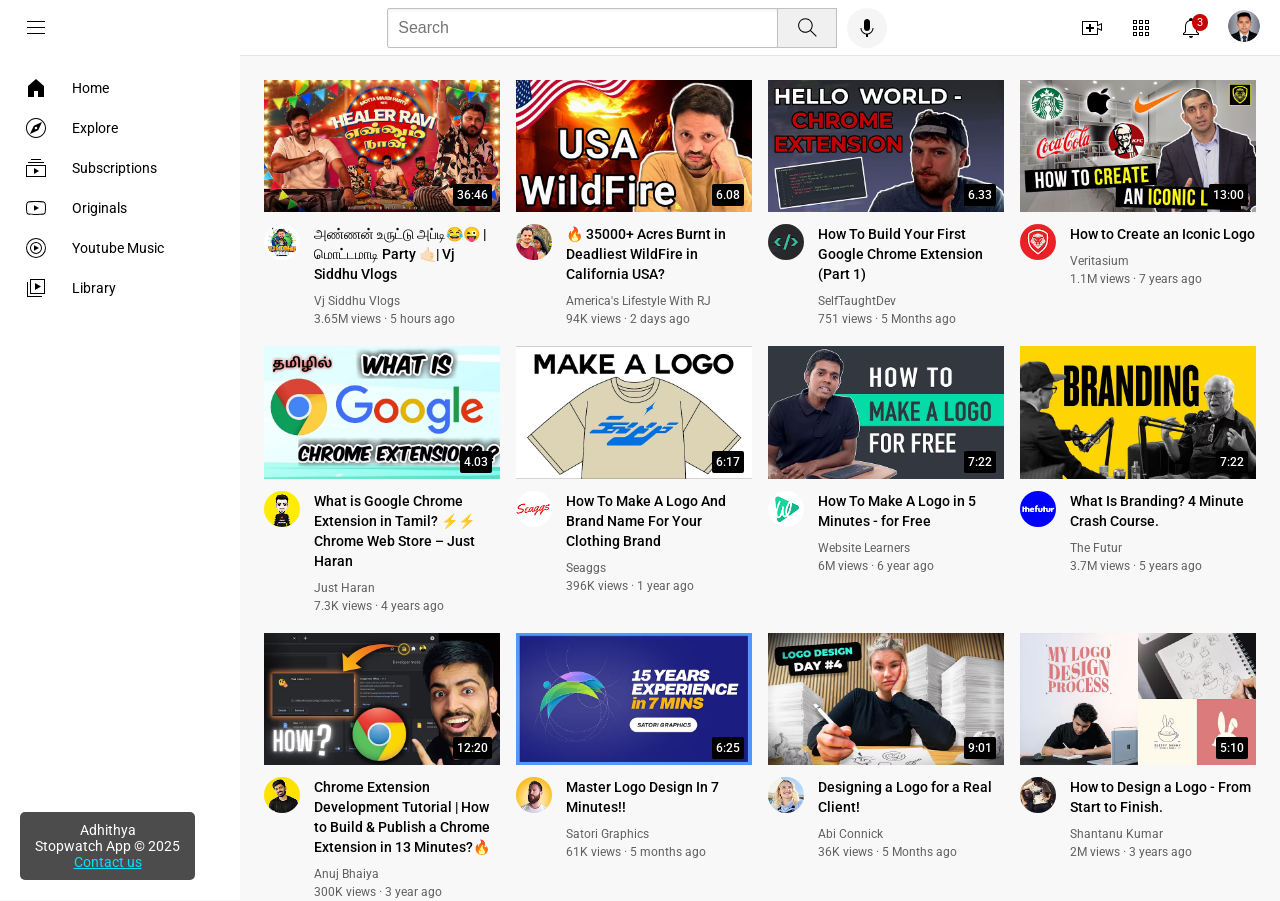
<file: youtube-clone-html-css-main/youtube.html>
<!DOCTYPE html>
<html>
    <head>
        <title>
            Youtube Clone
        </title>
        <link rel="preconnect" href="https://fonts.googleapis.com">
        <link rel="preconnect" href="https://fonts.gstatic.com" crossorigin>
        <link href="https://fonts.googleapis.com/css2?family=Roboto:wght@400;500;700&display=swap" rel="stylesheet">
        <link rel="stylesheet" href="styles/general.css">
        <link rel="stylesheet" href="styles/header.css">
        <link rel="stylesheet" href="styles/video.css">
        <link rel="stylesheet" href="styles/sidebar.css">
    </head>
    <body>
     

        <header class="header">
            <div class="left-section">
                <img class="hamburger-logo" src="icons/hamburger-menu.svg">
                <img class="youtube-logo" src="icons/youtube-logo.gif" style="width: 50;">
            </div>
            <div class="middle-section">
                <input class="search-bar" type="text" placeholder="Search">
                <button class="search-button">
                    <img class="search-icon" src="icons/search.svg">
                    <div class="tooltip">Search</div>
                </button>
                <button class="voice-search-button">
                    <img class="voice-search-icon" src="icons/voice-search-icon.svg">
                    <div class="tooltip">Search with your voice</div>
                </button>
            </div>
            <div class="right-section">
                <div class="upload-icon-container">
                    <img class="upload-icon" src="icons/upload.svg">
                    <div class="tooltip">Create</div>
                </div>
                <div class="youtube-apps-icon-container">
                    <img class="youtube-apps-icon" src="icons/youtube-apps.svg">
                    <div class="tooltip">Youtube apps</div>
                </div>
                <div class="notifications-icon-container">
                    <img class="notifications-icon" src="icons/notifications.svg">
                    <div class="notifications-count">3</div>
                    <div class="tooltip">Notifications</div>
                </div>
               <a href="https://www.linkedin.com/in/adhithya-k-3a6653295?lipi=urn%3Ali%3Apage%3Ad_flagship3_profile_view_base_contact_details%3By1WtShcxSNu%2BGQ4gd4AziQ%3D%3D" target="_blank"> <img class="current-user-picture-icon" src="channel-pictures/my-channel.png"></a>
            </div>
        </header>
        <nav class="sidebar">
            <div class="sidebar-link">
                <img src="icons/home.svg">
                <div>Home</div>
            </div>
            <div class="sidebar-link">
                <img src="icons/explore.svg">
                <div>Explore</div>
            </div>
            <div class="sidebar-link">
                <img src="icons/subscriptions.svg">
                <div>Subscriptions</div>
            </div>
            <div class="sidebar-link">
                <img src="icons/originals.svg">
                <div>Originals</div>
            </div>
            <div class="sidebar-link">
                <img src="icons/youtube-music.svg">
                <div>Youtube Music</div>
            </div>
            <div class="sidebar-link">
                <img src="icons/library.svg">
                <div>Library</div>
            </div>
            <div class="info-details">
                <p style="text-align: center;">Adhithya</p>
                <p>Stopwatch App &copy; 2025</p>
                <p style="text-align: center;"><a href="https://www.linkedin.com/in/adhithya-k-3a6653295?lipi=urn%3Ali%3Apage%3Ad_flagship3_profile_view_base_contact_details%3BVteQeMGeQsmFO7qsarEsOw%3D%3D" target="_blank" style="color: rgb(0, 225, 255);">Contact us </a></p>
            </div>
        </nav>
        <main>
            <section class="video-grid">
                
            <!-- Video cards 1 -> -->

                <div class="video-preview">
                    <div class="thumbnail-row">
                        <a href="https://youtu.be/CMaMKKmS3Z4?si=1f_-nRDfPnjUPB_R" target="_blank" class="video-title-link">
                            <img class="thumbnail" src="thumbnails/thumbnail-1.jpg">
                        </a>
                        <div class="video-time">36:46</div>
                    </div>
                    <div class="video-info-grid">
                        <div class="channel-picture">   
                            <div class="profile-picture-container">
                                <a href="https://www.youtube.com/@VjSiddhuVlog" target="_blank" class="channel-link">
                                    <img class="profile-picture" src="channel-pictures/channel-1.jpg">
                                </a>
                                <div class="channel-tooltip">
                                    <img class="channel-tooltip-picture" src="channel-pictures/channel-1.jpg">
                                    <div class="channel-info-tooltip">
                                        <p class="channel-tooltip-name">Vj Siddhu Vlogs
                                        </p>
                                        <p class="channel-tooltip-stats">3.95M subscribers</p>
                                    </div>
                                </div>
                            </div>                                                                                  
                        </div>
                        <div class="video-info">
                            <a href="https://youtu.be/CMaMKKmS3Z4?si=1f_-nRDfPnjUPB_R" target="_blank" class="video-title-link">
                                <p class="video-title">அண்ணன் உருட்டு அப்டி😂😜 | மொட்டமாடி Party 🤙🏻| Vj Siddhu Vlogs</p>
                            </a>
                            <div class="tooltip-hover">
                                <a href="https://www.youtube.com/@VjSiddhuVlog" target="_blank" class="channel-link">
                                    <p class="video-author">Vj Siddhu Vlogs
                                    </p>
                                </a>                            
                                <p class="video-stats">3.65M views &#183; 5 hours ago</p>
                            </div>
                        </div>
                    </div>
                </div>

                            <!-- Video cards 2 -> -->


                <div class="video-preview">
                    <div class="thumbnail-row">
                        <a href="https://youtu.be/Hmi4TzP9_rs?si=prnJs6POzIrMucr9" target="_blank" class="video-title-link">
                            <img class="thumbnail" src="thumbnails/thumbnail-2.jpg">
                        </a>                        
                        <div class="video-time">6.08</div>
                    </div>
                    <div class="video-info-grid">
                        <div class="channel-picture">
                            <div class="profile-picture-container">
                                <a href="https://www.youtube.com/channel/UCqTSG1c_Pvf1MyWG_rUhBMQ" target="_blank" class="channel-link">
                                    <img class="profile-picture" src="channel-pictures/channel-2.jpg">
                                </a>
                                <div class="channel-tooltip">
                                    <img class="channel-tooltip-picture" src="channel-pictures/channel-2.jpg">
                                    <div class="channel-info-tooltip">
                                        <p class="channel-tooltip-name">America's Lifestyle With RJ</p>
                                        <p class="channel-tooltip-stats">1.12M subscribers</p>
                                    </div>
                                </div>         
                            </div>
                        </div>
                        <div class="video-info">
                            <a href="https://youtu.be/Hmi4TzP9_rs?si=prnJs6POzIrMucr9" target="_blank" class="video-title-link">
                                <p class="video-title">🔥 35000+ Acres Burnt in Deadliest WildFire in California USA?</p>
                            </a>
                            <a href="https://www.youtube.com/channel/UCqTSG1c_Pvf1MyWG_rUhBMQ" target="_blank" class="channel-link">
                                <p class="video-author">America's Lifestyle With RJ</p>
                            </a>                            
                            <p class="video-stats">94K views &#183; 2 days ago</p>
                        </div>
                    </div>
                </div>

                            <!-- Video cards 3 -> -->



                <div class="video-preview">
                    <div class="thumbnail-row">
                        <a href="https://youtu.be/3ehx3HFo9_4?si=J677e0_p5Lvfm_5h" target="_blank" class="video-title-link">
                            <img class="thumbnail" src="thumbnails/thumbnail-3.jpg">
                        </a>                        
                        <div class="video-time">6.33</div>
                    </div>
                    <div class="video-info-grid">
                        <div class="channel-picture">
                            <div class="profile-picture-container">
                                <a href="https://www.youtube.com/@self-taughtdev" target="_blank" class="channel-link">
                                    <img class="profile-picture" src="channel-pictures/channel-3.jpg">
                                </a>
                                <div class="channel-tooltip">
                                    <img class="channel-tooltip-picture" src="channel-pictures/channel-3.jpg">
                                    <div class="channel-info-tooltip">
                                        <p class="channel-tooltip-name">
                                            SelfTaughtDev</p>
                                        <p class="channel-tooltip-stats">15.5K subscribers</p>
                                    </div>
                                </div>
                            </div>
                        </div>
                        <div class="video-info">
                            <a href="https://youtu.be/3ehx3HFo9_4?si=J677e0_p5Lvfm_5h" target="_blank" class="video-title-link">
                                <p class="video-title">How To Build Your First Google Chrome Extension (Part 1)</p></a>
                            <a href="https://www.youtube.com/@self-taughtdev" target="_blank" class="channel-link">
                                <p class="video-author">SelfTaughtDev</p></a>                            
                            <p class="video-stats">751 views &#183; 5 Months ago</p>
                        </div>
                    </div>
                </div>


                            <!-- Video cards 4 -> -->

                <div class="video-preview">
                    <div class="thumbnail-row">
                        <a href="https://youtu.be/kM5ScBw_JEk?si=seyk3LcPkMfWLBf-" target="_blank" class="video-title-link">
                            <img class="thumbnail" src="thumbnails/thumbnail-4.jpg">
                        </a>                        
                        <div class="video-time">13:00</div>
                    </div>
                    <div class="video-info-grid">
                        <div class="channel-picture">
                            <div class="profile-picture-container">
                                <a href="https://www.youtube.com/c/veritasium" target="_blank" class="channel-link">
                                    <img class="profile-picture" src="channel-pictures/channel-4.jpg">
                                </a>
                                <div class="channel-tooltip">
                                    <img class="channel-tooltip-picture" src="channel-pictures/channel-4.jpg">
                                    <div class="channel-info-tooltip">
                                        <p class="channel-tooltip-name">Veritasium</p>
                                        <p class="channel-tooltip-stats">6.50M subscribers</p>
                                    </div>
                                </div>
                            </div>
                        </div>
                        <div class="video-info">
                            <a href="https://youtu.be/kM5ScBw_JEk?si=seyk3LcPkMfWLBf-" target="_blank" class="video-title-link">
                                <p class="video-title">How to Create an Iconic Logo</p>
                            </a>
                            <a href="https://www.youtube.com/c/veritasium" target="_blank" class="channel-link">
                                <p class="video-author">Veritasium</p>
                            </a>                            
                            <p class="video-stats">1.1M views &#183; 7 years ago</p>
                        </div>
                    </div>
                </div>

                            <!-- Video cards 5 -> -->


                <div class="video-preview">
                    <div class="thumbnail-row">
                        <a href="https://youtu.be/ptufCcH710A?si=et20--_warKLgQ0u" target="_blank" class="video-title-link">
                            <img class="thumbnail" src="thumbnails/thumbnail-5.jpg">
                        </a>                        
                        <div class="video-time">4.03</div>
                    </div>
                    <div class="video-info-grid">
                        <div class="channel-picture">
                            <div class="profile-picture-container">
                                <a href="https://www.youtube.com/@JustHaran" target="_blank" class="channel-link">
                                    <img class="profile-picture" src="channel-pictures/channel-5.jpg">
                                </a>
                                <div class="channel-tooltip">
                                    <img class="channel-tooltip-picture" src="channel-pictures/channel-5.jpg">
                                    <div class="channel-info-tooltip">
                                        <p class="channel-tooltip-name">Just Haran</p>
                                        <p class="channel-tooltip-stats">34.3K subscribers</p>
                                    </div>
                                </div>
                            </div>
                        </div>
                        <div class="video-info">
                            <a href="https://youtu.be/ptufCcH710A?si=et20--_warKLgQ0u" target="_blank" class="video-title-link">
                                <p class="video-title">What is Google Chrome Extension in Tamil? ⚡⚡ Chrome Web Store – Just Haran</p></a>
                            <a href="https://www.youtube.com/@JustHaran" target="_blank" class="channel-link">
                                <p class="video-author">Just Haran</p>
                            </a>                            
                            <p class="video-stats">7.3K views &#183; 4 years ago</p>
                        </div>
                    </div>
                </div>

                            <!-- Video cards 6 -> -->

                <div class="video-preview">
                    <div class="thumbnail-row">
                        <a href="https://youtu.be/DgB5VTJvzg4?si=lVCG339XdiGOmxZL" target="_blank" class="video-title-link">
                            <img class="thumbnail" src="thumbnails/thumbnail-6.jpg">
                        </a>                        
                        <div class="video-time">6:17</div>
                    </div>
                    <div class="video-info-grid">
                        <div class="channel-picture">
                            <div class="profile-picture-container">
                                <a href="https://www.youtube.com/@seaggs" target="_blank" class="channel-link">
                                    <img class="profile-picture" src="channel-pictures/channel-6.jpg">
                                </a>
                                <div class="channel-tooltip">
                                    <img class="channel-tooltip-picture" src="channel-pictures/channel-6.jpg">
                                    <div class="channel-info-tooltip">
                                        <p class="channel-tooltip-name">Seaggs</p>
                                        <p class="channel-tooltip-stats">153K subscribers</p>
                                    </div>
                                </div>
                            </div>
                        </div>
                        <div class="video-info">
                            <a href="https://youtu.be/DgB5VTJvzg4?si=lVCG339XdiGOmxZL" target="_blank" class="video-title-link">
                                <p class="video-title">How To Make A Logo And Brand Name For Your Clothing Brand</p></a>
                            <a href="https://www.youtube.com/@seaggs" target="_blank" class="channel-link">
                                <p class="video-author">Seaggs</p>
                            </a>                            
                            <p class="video-stats">396K views &#183; 1 year ago</p>
                        </div>
                    </div>
                </div>
                            <!-- Video cards 7 -> -->


                <div class="video-preview">
                    <div class="thumbnail-row">
                        <a href="https://youtu.be/wVrEeImyg_E?si=zjTmzVFtwUdtkwNs" target="_blank" class="video-title-link">
                            <img class="thumbnail" src="thumbnails/thumbnail-7.jpg">
                        </a>                        
                        <div class="video-time">7:22</div>
                    </div>
                    <div class="video-info-grid">
                        <div class="channel-picture">
                            <div class="profile-picture-container">
                                <a href="https://www.youtube.com/@WebsiteLearners" target="_blank" class="channel-link">
                                    <img class="profile-picture" src="channel-pictures/channel-7.jpg">
                                </a>
                                <div class="channel-tooltip">
                                    <img class="channel-tooltip-picture" src="channel-pictures/channel-7.jpg">
                                    <div class="channel-info-tooltip">
                                        <p class="channel-tooltip-name">Website Learners</p>
                                        <p class="channel-tooltip-stats">6.56M subscribers</p>
                                    </div>
                                </div>
                            </div>
                        </div>
                        <div class="video-info">
                            <a href="https://youtu.be/wVrEeImyg_E?si=zjTmzVFtwUdtkwNs" target="_blank" class="video-title-link">
                                <p class="video-title">How To Make A Logo in 5 Minutes - for Free</p>
                            </a>
                            <a href="https://www.youtube.com/@WebsiteLearners" target="_blank" class="channel-link">
                                <p class="video-author">Website Learners</p>
                            </a>                            
                            <p class="video-stats">6M views &#183; 6 year ago</p>
                        </div>
                    </div>
                </div>

                                <!-- Video cards 8 -> -->


                <div class="video-preview">
                    <div class="thumbnail-row">
                        <a href="https://youtu.be/sO4te2QNsHY?si=ajjjCKynhSDgZb9v" target="_blank" class="video-title-link">
                            <img class="thumbnail" src="thumbnails/thumbnail-8.jpg">
                        </a>                        
                        <div class="video-time">7:22</div>
                    </div>
                    <div class="video-info-grid">
                        <div class="channel-picture">
                            <div class="profile-picture-container">
                                <a href="https://www.youtube.com/@thefutur" target="_blank" class="channel-link">
                                    <img class="profile-picture" src="channel-pictures/channel-8.jpg">
                                </a>
                                <div class="channel-tooltip">
                                    <img class="channel-tooltip-picture" src="channel-pictures/channel-8.jpg">
                                    <div class="channel-info-tooltip">
                                        <p class="channel-tooltip-name">
                                            Website Learners
                                            </p>
                                        <p class="channel-tooltip-stats">2.41M subscribers</p>
                                    </div>
                                </div>
                            </div>
                        </div>
                        <div class="video-info">
                            <a href="https://youtu.be/sO4te2QNsHY?si=ajjjCKynhSDgZb9v" target="_blank" class="video-title-link">
                                <p class="video-title">What Is Branding? 4 Minute Crash Course.</p>
                            </a>
                            <a href="https://www.youtube.com/@thefutur" target="_blank" class="channel-link">
                                <p class="video-author">The Futur</p>
                            </a>
                            <p class="video-stats">3.7M views &#183; 5 years ago</p>
                        </div>
                    </div>
                </div>

                <!-- Video cards 9 -> -->


                <div class="video-preview">
                    <div class="thumbnail-row">
                        <a href="https://youtu.be/gtF2nHVjqFk?si=Ef_u1cssnAe6Bif5" target="_blank" class="video-title-link">
                            <img class="thumbnail" src="thumbnails/thumbnail-9.jpg">
                        </a>                        
                        <div class="video-time">12:20</div>
                    </div>
                    <div class="video-info-grid">
                        <div class="channel-picture">
                            <div class="profile-picture-container">
                                <a href="https://www.youtube.com/@AnujBhaiya" target="_blank" class="channel-link">
                                    <img class="profile-picture" src="channel-pictures/channel-9.jpg">
                                </a>
                                <div class="channel-tooltip">
                                    <img class="channel-tooltip-picture" src="channel-pictures/channel-9.jpg">
                                    <div class="channel-info-tooltip">
                                        <p class="channel-tooltip-name">Anuj Bhaiya</p>
                                        <p class="channel-tooltip-stats">2.63M subscribers</p>
                                    </div>
                                </div>
                            </div>
                        </div>
                        <div class="video-info">
                            <a href="https://youtu.be/gtF2nHVjqFk?si=Ef_u1cssnAe6Bif5" target="_blank" class="video-title-link">
                                <p class="video-title">Chrome Extension Development Tutorial | How to Build & Publish a Chrome Extension in 13 Minutes?🔥</p>
                            </a>
                            <a href="https://www.youtube.com/@AnujBhaiya" target="_blank" class="channel-link">
                                <p class="video-author">Anuj Bhaiya</p></a>
                            <p class="video-stats">300K views &#183; 3 year ago</p>
                        </div>
                    </div>
                </div>

                            <!-- Video cards 10 -> -->

                <div class="video-preview">
                    <div class="thumbnail-row">
                        <a href="https://youtu.be/M_LOV--vwqo?si=SknSGiLSmOjgs3eN" target="_blank" class="video-title-link">
                            <img class="thumbnail" src="thumbnails/thumbnail-10.jpg">
                        </a>                        
                        <div class="video-time">6:25</div>
                    </div>
                    <div class="video-info-grid">
                        <div class="channel-picture">
                            <div class="profile-picture-container">
                                <a href="https://www.youtube.com/@SatoriGraphics" target="_blank" class="channel-link">
                                    <img class="profile-picture" src="channel-pictures/channel-10.jpg">
                                </a>
                                <div class="channel-tooltip">
                                    <img class="channel-tooltip-picture" src="channel-pictures/channel-10.jpg">
                                    <div class="channel-info-tooltip">
                                        <p class="channel-tooltip-name">Satori Graphics</p>
                                        <p class="channel-tooltip-stats">1.36M subscribers</p>
                                    </div>
                                </div>
                            </div>
                        </div>
                        <div class="video-info">
                            <a href="https://youtu.be/M_LOV--vwqo?si=SknSGiLSmOjgs3eN" target="_blank" class="video-title-link">
                                <p class="video-title">Master Logo Design In 7 Minutes!!</p>
                            </a>
                            <a href="https://www.youtube.com/@SatoriGraphics" target="_blank" class="channel-link">
                                <p class="video-author">Satori Graphics</p>
                            </a>                            
                            <p class="video-stats">61K views &#183; 5 months ago</p>
                        </div>
                    </div>
                </div>

                            <!-- Video cards 11 -> -->



                <div class="video-preview">
                    <div class="thumbnail-row">
                        <a href="https://youtu.be/dsWaLh8ESnw?si=bddHm0DS28k1CfIu" target="_blank" class="video-title-link">
                            <img class="thumbnail" src="thumbnails/thumbnail-11.jpg">
                        </a>                    
                        <div class="video-time">9:01</div>
                    </div>
                    <div class="video-info-grid">
                        <div class="channel-picture">
                            <div class="profile-picture-container">
                                <a href="https://www.youtube.com/@abiconnick" target="_blank" class="channel-link">
                                    <img class="profile-picture" src="channel-pictures/channel-11.jpg">
                                </a>
                                <div class="channel-tooltip">
                                    <img class="channel-tooltip-picture" src="channel-pictures/channel-11.jpg">
                                    <div class="channel-info-tooltip">
                                        <p class="channel-tooltip-name">Abi Connick
                                        </p>
                                        <p class="channel-tooltip-stats">279K subscribers</p>
                                    </div>
                                </div>
                            </div>
                        </div>
                        <div class="video-info">
                            <a href="https://youtu.be/dsWaLh8ESnw?si=bddHm0DS28k1CfIu" target="_blank" class="video-title-link">
                                <p class="video-title">Designing a Logo for a Real Client!</p>
                            </a>
                            <a href="https://www.youtube.com/@abiconnick" target="_blank" class="channel-link">
                                <p class="video-author">Abi Connick
                                </p>
                            </a>                            
                            <p class="video-stats">36K views &#183; 5 Months ago</p>
                        </div>
                    </div>
                </div>

                            <!-- Video cards 12 -> -->



                <div class="video-preview">
                    <div class="thumbnail-row">
                        <a href="https://youtu.be/TF4_T7yMTOA?si=L9xnKpq-AgBtlz5s" target="_blank" class="video-title-link">
                            <img class="thumbnail" src="thumbnails/thumbnail-12.jpg">
                        </a>                        
                        <div class="video-time">5:10</div>
                    </div>
                    <div class="video-info-grid">
                        <div class="channel-picture">
                            <div class="profile-picture-container">
                                <a href="https://www.youtube.com/@ShantanuKumar" target="_blank" class="channel-link">
                                    <img class="profile-picture" src="channel-pictures/channel-12.jpg">
                                </a>
                                <div class="channel-tooltip">
                                    <img class="channel-tooltip-picture" src="channel-pictures/channel-12.jpg">
                                    <div class="channel-info-tooltip">
                                        <p class="channel-tooltip-name">
                                            Shantanu Kumar
                                            </p>
                                        <p class="channel-tooltip-stats">331K subscribers</p>
                                    </div>
                                </div>
                            </div>
                        </div>
                        <div class="video-info">
                            <a href="https://youtu.be/TF4_T7yMTOA?si=L9xnKpq-AgBtlz5s" target="_blank" class="video-title-link">
                                <p class="video-title">How to Design a Logo - From Start to Finish.</p>
                            </a>                        
                            <a href="https://www.youtube.com/@ShantanuKumar" target="_blank" class="channel-link">
                                <p class="video-author">
                                    Shantanu Kumar
                                    </p>
                            </a>                            
                            <p class="video-stats">2M views &#183; 3 years ago</p>
                        </div>
                    </div>
                </div>
            </section>
        </main>
    </body>
</html>
</file>
<file: youtube-clone-html-css-main/styles/general.css>
p {
    font-family: Roboto, Arial;
    margin-top: 0;
    margin-bottom: 0;
}

body {
    font-family: Roboto, Arial;
    margin: 0;
    padding-top: 80px;
    padding-left: 96px;
    padding-right: 24px;
    background-color: rgb(248, 248, 248);
}

@media (min-width: 1200.1px) {
    /* Either use margin-left or padding-left. Effects of
    both are same. */
    body {
        margin-left: 168px;
        /* padding-left: 280px; */
    } 
}

.info-details {
    position: fixed;
    bottom: 20px;
    left: 20px;
    background: rgba(0, 0, 0, 0.7);
    color: white;
    padding: 10px 15px;
    border-radius: 5px;
    font-size: 14px;
    z-index: 1;
    text-align: right;
}
</file>
<file: youtube-clone-html-css-main/styles/header.css>
.header {
    height: 55px;
    display: flex;
    flex-direction: row;
    justify-content: space-between;
    position: fixed;
    top: 0;
    left: 0;
    right: 0;
    background-color: white;
    border-bottom-width: 1px;
    border-bottom-style: solid;
    border-bottom-color: rgb(228, 228, 228);
    z-index: 100;
}

.left-section {
    display: flex;
    align-items: center;
}

.hamburger-logo {
    height: 24px;
    margin-right: 24px;
    margin-left: 24px;
}

.hamburger-logo:hover,
.youtube-logo:hover,
.search-button:hover,
.voice-search-button:hover,
.upload-icon:hover,
.youtube-apps-icon:hover,
.notifications-icon:hover,
.notifications-count:hover,
.current-user-picture-icon:hover {
    cursor: pointer;
}

.youtube-logo {
    height: 20px;
}

.middle-section {
    flex: 1;
    margin-right: 35px;
    margin-left: 70px;
    max-width: 500px;
    display: flex;
    align-items: center;
}

.search-bar {
    flex: 1;
    height: 36px;
    padding-left: 10px;
    font-size: 16px;
    border: 1px solid rgb(192, 192, 192);
    border-radius: 2px;
    box-shadow: inset 1px 2px 3px rgba(0, 0, 0, 0.05);
    width: 0;
}

.search-bar::placeholder {
    font-size: 16px;
}

.search-button {
    height: 40px;
    width: 60px;
    background-color: rgb(240, 240, 240);
    border-width: 1px;
    border-style: solid;
    border-color: rgb(192, 192, 192);
    margin-left: -1px;
    margin-right: 10px;
}

.search-button,
.voice-search-button,
.upload-icon-container,
.youtube-apps-icon-container,
.notifications-icon-container {
    position: relative;
    display: flex;
    justify-content: center;
    align-items: center;
}

.search-icon {
    height: 25px;
}

.search-button .tooltip,
.voice-search-button .tooltip,
.upload-icon-container .tooltip,
.youtube-apps-icon-container .tooltip,
.notifications-icon-container .tooltip{
    position: absolute;
    background-color: gray;
    color: white;
    padding-top: 4px;
    padding-bottom: 4px;
    padding-left: 8px;
    padding-right: 8px;
    border-radius: 2px;
    font-size: 12px;
    bottom: -30px;
    opacity: 0;
    transition: opacity 0.15s;
    pointer-events: none;
    white-space: nowrap;
}

.search-button:hover .tooltip,
.voice-search-button:hover .tooltip,
.upload-icon-container:hover .tooltip,
.youtube-apps-icon-container:hover .tooltip,
.notifications-icon-container:hover .tooltip{
    opacity: 1;
}

.voice-search-button {
    height: 40px;
    width: 40px;
    border-radius: 20px;
    border: none;
    background-color: rgb(245, 245, 245);
}

.voice-search-icon {
    height: 24px;
}

.right-section {
    width: 180px;
    margin-right: 20px;
    display: flex;
    align-items: center;
    justify-content: space-between;
    flex-shrink: 0;
}

.upload-icon {
    height: 24px;
}

.youtube-apps-icon {
    height: 24px;
}

.notifications-icon-container {
    position: relative;
}

.notifications-icon {
    height: 24px;
}

.notifications-count {
    position: absolute;
    right: -5px;
    top: -2px;
    border-radius: 10px;
    background-color: rgb(200, 0, 0);
    color: white;
    font-size: 11px;
    padding-left: 5px;
    padding-right: 5px;
    padding-top: 2px;
    padding-bottom: 2px;
}

.current-user-picture-icon {
    height: 32px;
    border-radius: 16px;
}
</file>
<file: youtube-clone-html-css-main/styles/video.css>
.video-grid {
    display: grid;
    grid-template-columns: 1fr 1fr 1fr;
    column-gap: 16px;
    row-gap: 20px;
}

@media (max-width: 750px){
    .video-grid {
        grid-template-columns: 1fr 1fr;
    }
}

@media (min-width: 751px) and (max-width: 999px) {
    .video-grid {
        grid-template-columns: 1fr 1fr 1fr;
    }
}

@media (min-width: 1000px) {
    .video-grid {
        grid-template-columns: 1fr 1fr 1fr 1fr;
    }
    .video-title {
        font-size: 16px;
        line-height: 24px;
    }
    .video-stats,
    .video-author {
        font-size: 14px;
    }
}

.thumbnail {
    width: 100%;
}

.thumbnail-row {
    margin-bottom: 8px;
    position: relative;
}

.video-time {
    font-size: 12px;
    font-weight: 500;
    padding: 4px;
    border-radius: 2px;
    background-color: black;
    color: white;
    position: absolute;
    bottom: 10px;
    right: 8px;
}

.video-info-grid {
    display: grid;
    grid-template-columns: 50px 1fr;
}

.profile-picture {
    width: 36px;
    border-radius: 50px;
}

.video-title-link,
.channel-link {
    text-decoration: none;
    color: black;
}

.video-title {
    margin-top: 0;
    font-size: 14px;
    font-weight: 500;
    line-height: 20px;
    margin-bottom: 10px;
}

.video-author,
.video-stats {
    font-size: 12px;
    color: rgb(96, 96, 96);
}

.video-author {
    margin-bottom: 4px;
}

.thumbnail:hover,
.profile-picture:hover,
.video-title:hover,
.video-author:hover {
    cursor: pointer;
}

.profile-picture-container {
    position: relative;
    display: inline-block;
}

.profile-picture-container:hover .channel-tooltip {
    opacity: 1;
}

.channel-tooltip {
    display: flex;
    flex-direction: row;
    align-items: center;
    background-color: white;
    width: 200px;
    padding: 12px 12px;
    box-shadow: 2px 3px 10px rgba(0, 0, 0, 0.3);
    border-radius: 6px;
    position: absolute;
    top: 50px;
    z-index: 300;
    opacity: 0;
    transition: opacity 0.15s;
    pointer-events: none;   
}

.channel-tooltip-picture {
    width: 50px;
    height: 50px;
    border-radius: 50px;
    margin-right: 8px;
}

.channel-tooltip-name {
    font-family: Roboto, Arial;
    font-weight: bold;
    font-size: 16px;
    margin-bottom: 4px;
}

.channel-tooltip-stats {
    font-family: Roboto, Arial;
    color: rgb(96, 96, 96);
    font-size: 14px;
}
</file>
<file: youtube-clone-html-css-main/styles/sidebar.css>
@media (max-width: 1200px) {
    .sidebar {
            position: fixed;
            left: 0;
            bottom: 0;
            top: 55px;
            background-color: white;
            width: 72px;
            z-index: 200;
            padding-top: 5px;
        }
    
    .sidebar-link {
        height: 74px;
        display: flex;
        justify-content: center;
        align-items: center;
        flex-direction: column;
        cursor: pointer;
    }

    .sidebar-link:hover {
        background-color: rgb(235, 235, 235);
    }

    .sidebar-link img {
        height: 24px;
        margin-bottom: 4px;
    }

    .sidebar-link div {
        font-family: Roboto, Arial;
        font-size: 10px;
    }
}

@media (min-width: 1200.1px) {
    .sidebar {
        position: fixed;
        left: 0;
        bottom: 0;
        top: 55px;
        background-color: white;
        width: 240px;
        z-index: 200;
        padding-top: 13px;
    }

    .sidebar-link {
        display: flex;
        flex-direction: row;
        align-items: center;
        cursor: pointer;
        padding: 8px 24px;
    }

    .sidebar-link:hover {
        background-color: rgb(235, 235, 235);
    }
    
    .sidebar-link img {
        height: 24px;
        margin-right: 24px;
    }

    .sidebar-link div {
        font-family: Roboto, Arial;
        font-size: 14px;
    }
}
</file>
